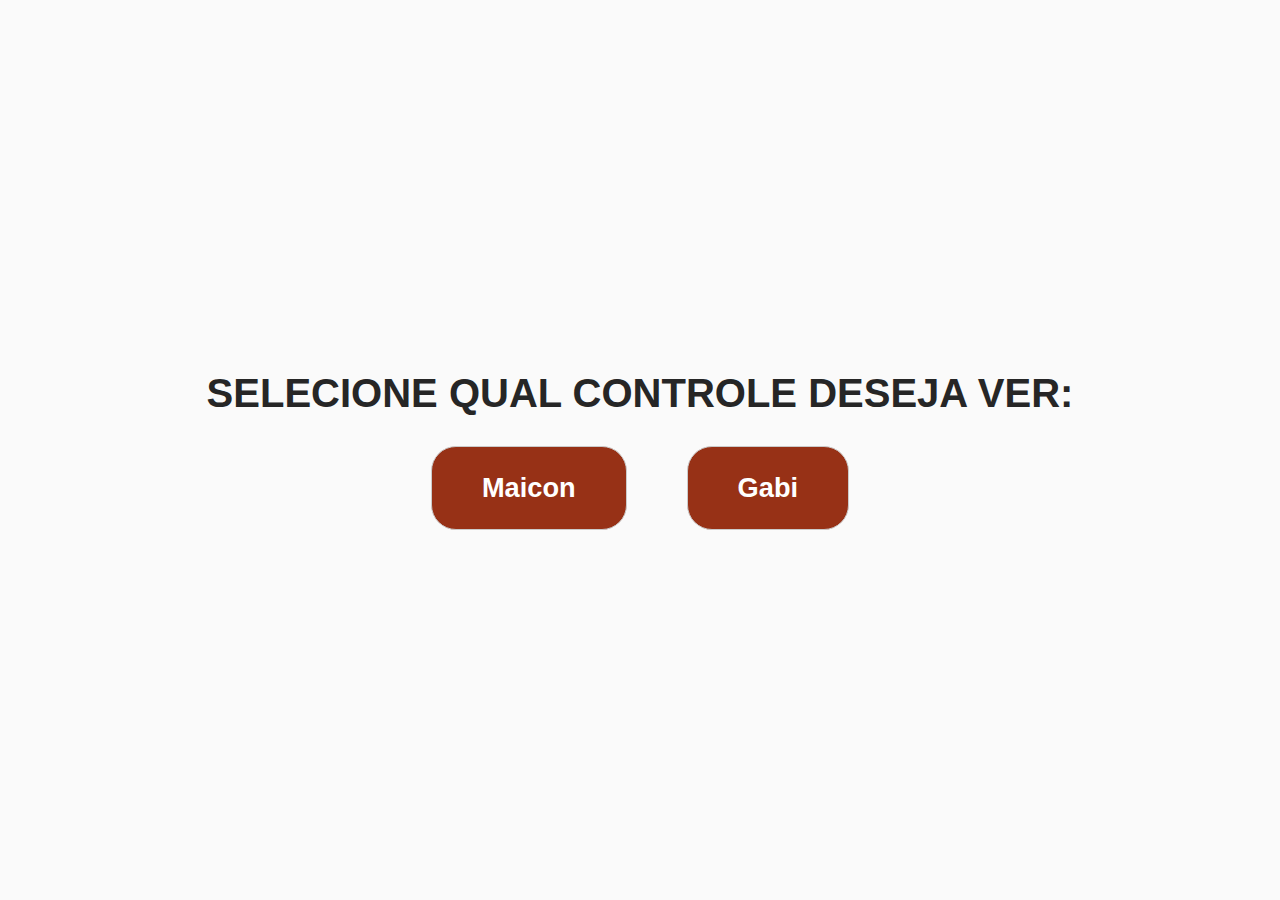
<file: pages/escolha-controle.html>
<!DOCTYPE html>
<html lang="pt-br">

<head>
  <meta charset="UTF-8">
  <meta http-equiv="X-UA-Compatible" content="IE=edge">
  <meta name="viewport" content="width=device-width, initial-scale=1.0">
  <link rel="stylesheet" href="/css/style-escolha.css">
  <title>Controle de despesas</title>
</head>

<body>
  <div class="index-div">
    <h1 class="title-selecione">Selecione qual controle deseja ver:</h1>
    <div class="controle-despesas-card">
      <a class="botao-selecionar-despesas" href="/pages/maicon-controle.html">
        Maicon
      </a>
      <a class="botao-selecionar-despesas" href="/pages/gabi-controle.html">
        Gabi
      </a>
    </div>
  </div>
</body>

</html>
</file>
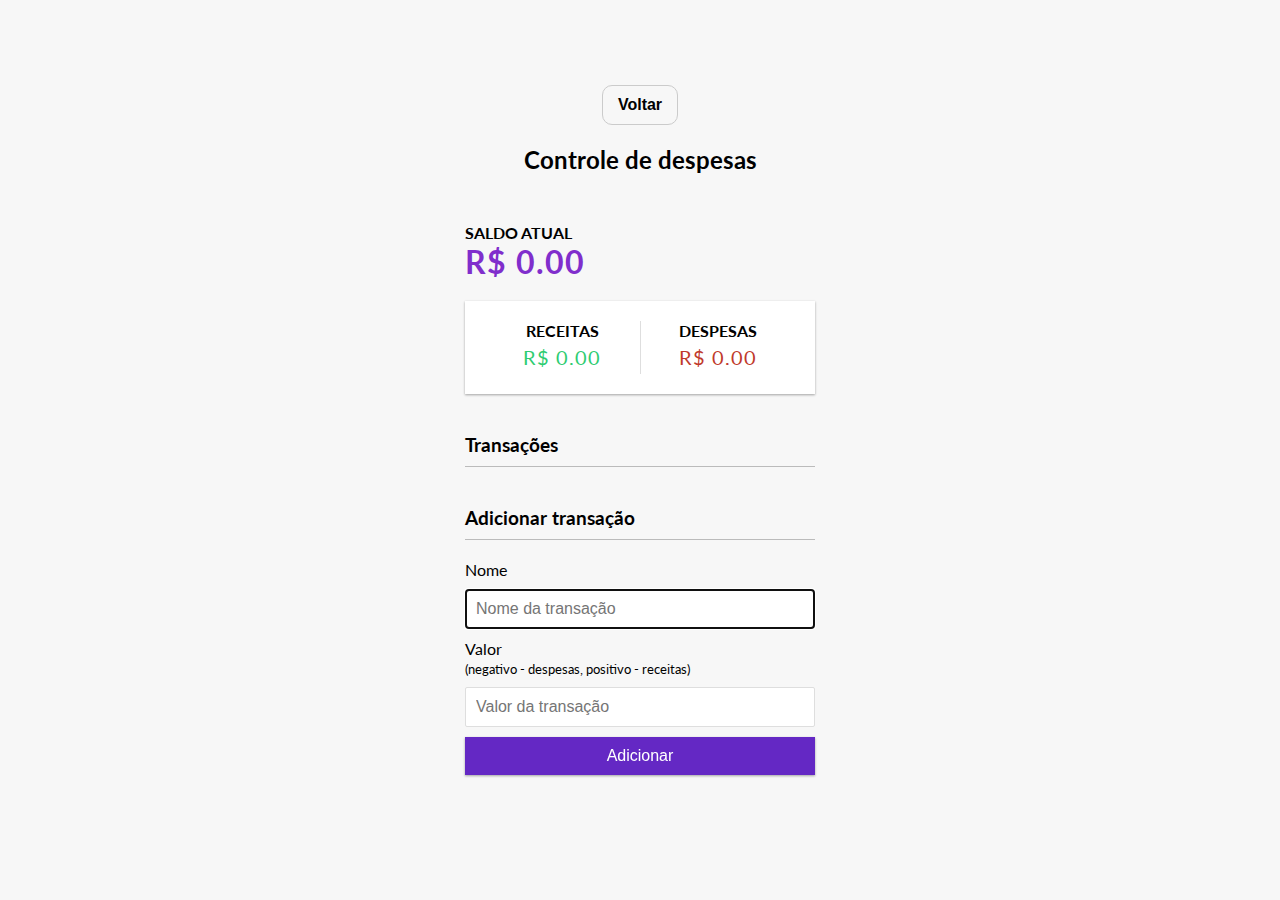
<file: pages/gabi-controle.html>
<!DOCTYPE html>
<html lang="pt-br">

<head>
  <meta charset="UTF-8" />
  <meta name="viewport" content="width=device-width, initial-scale=1.0" />
  <link rel="stylesheet" href="/css/style.css" />
  <title>Controle de despesas</title>
</head>

<body>
  <a class="botao-voltar" href="/pages/escolha-controle.html">Voltar</a>
  <h2>Controle de despesas</h2>

  <div class="container">
    <h4>Saldo atual</h4>

    <h1 id="balance" class="balance">R$ 0.00</h1>

    <div class="inc-exp-container">
      <div>
        <h4>Receitas</h4>
        <p id="money-plus" class="money plus">+ R$0.00</p>
      </div>

      <div>
        <h4>Despesas</h4>
        <p id="money-minus" class="money minus">- R$0.00</p>
      </div>
    </div>

    <h3>Transações</h3>

    <ul id="transactions" class="transactions"></ul>

    <h3>Adicionar transação</h3>

    <form id="form">
      <div class="form-control">
        <label for="text">Nome</label>
        <input autofocus type="text" id="text" placeholder="Nome da transação" />
      </div>

      <div class="form-control">
        <label for="amount">Valor <br />
          <small>(negativo - despesas, positivo - receitas)</small>
        </label>
        <input type="number" id="amount" placeholder="Valor da transação" />
      </div>

      <button class="btn">Adicionar</button>
    </form>
  </div>

  <script src="/js/script.js"></script>
</body>

</html>
</file>
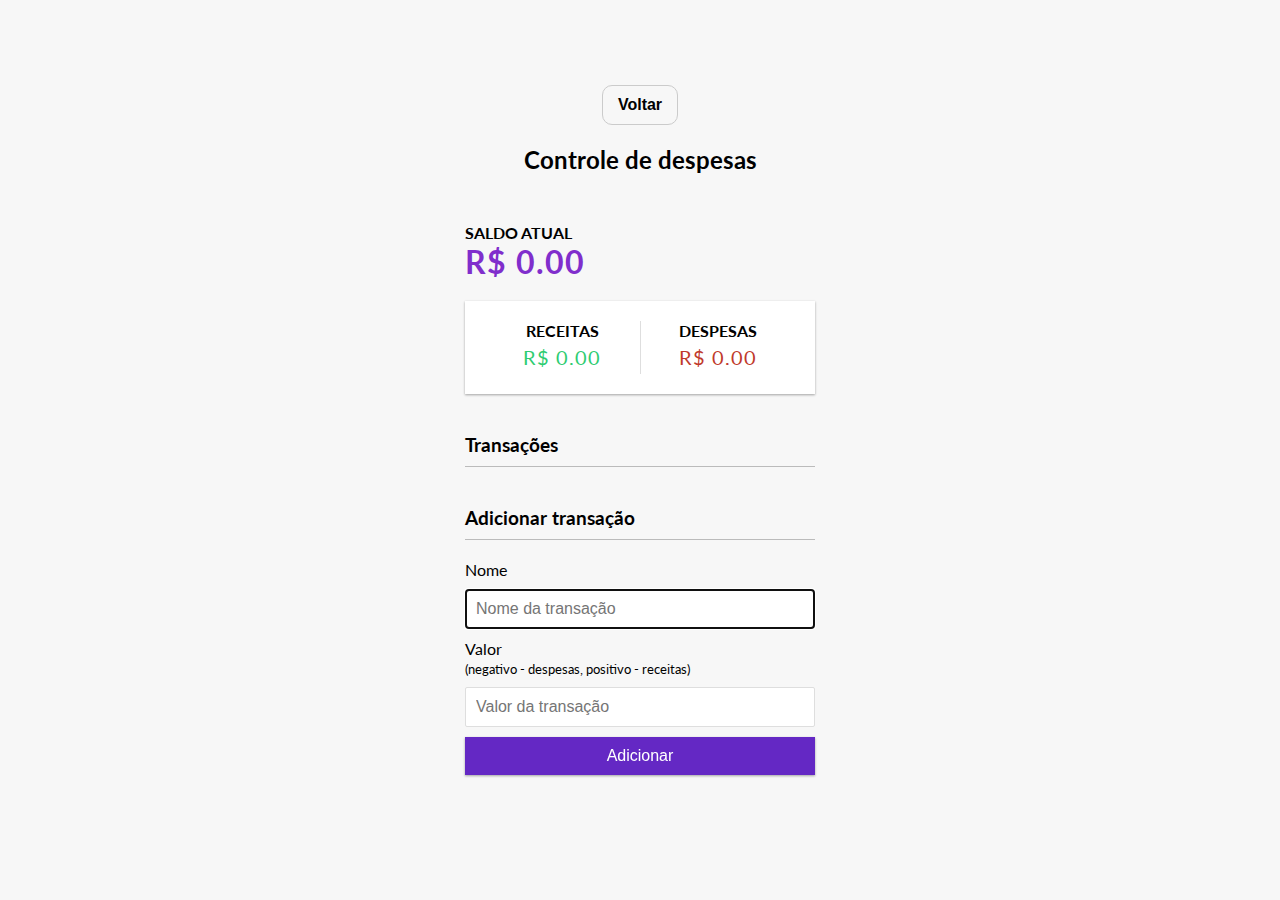
<file: pages/gaby-controle.html>
<!DOCTYPE html>
<html lang="pt-br">

<head>
  <meta charset="UTF-8" />
  <meta name="viewport" content="width=device-width, initial-scale=1.0" />
  <link rel="stylesheet" href="/css/style.css" />
  <title>Controle de despesas</title>
</head>

<body>
  <a class="botao-voltar" href="/index.html">Voltar</a>
  <h2>Controle de despesas</h2>

  <div class="container">
    <h4>Saldo atual</h4>

    <h1 id="balance" class="balance">R$ 0.00</h1>

    <div class="inc-exp-container">
      <div>
        <h4>Receitas</h4>
        <p id="money-plus" class="money plus">+ R$0.00</p>
      </div>

      <div>
        <h4>Despesas</h4>
        <p id="money-minus" class="money minus">- R$0.00</p>
      </div>
    </div>

    <h3>Transações</h3>

    <ul id="transactions" class="transactions"></ul>

    <h3>Adicionar transação</h3>

    <form id="form">
      <div class="form-control">
        <label for="text">Nome</label>
        <input autofocus type="text" id="text" placeholder="Nome da transação" />
      </div>

      <div class="form-control">
        <label for="amount">Valor <br />
          <small>(negativo - despesas, positivo - receitas)</small>
        </label>
        <input type="number" id="amount" placeholder="Valor da transação" />
      </div>

      <button class="btn">Adicionar</button>
    </form>
  </div>

  <script src="/js/script.js"></script>
</body>

</html>
</file>
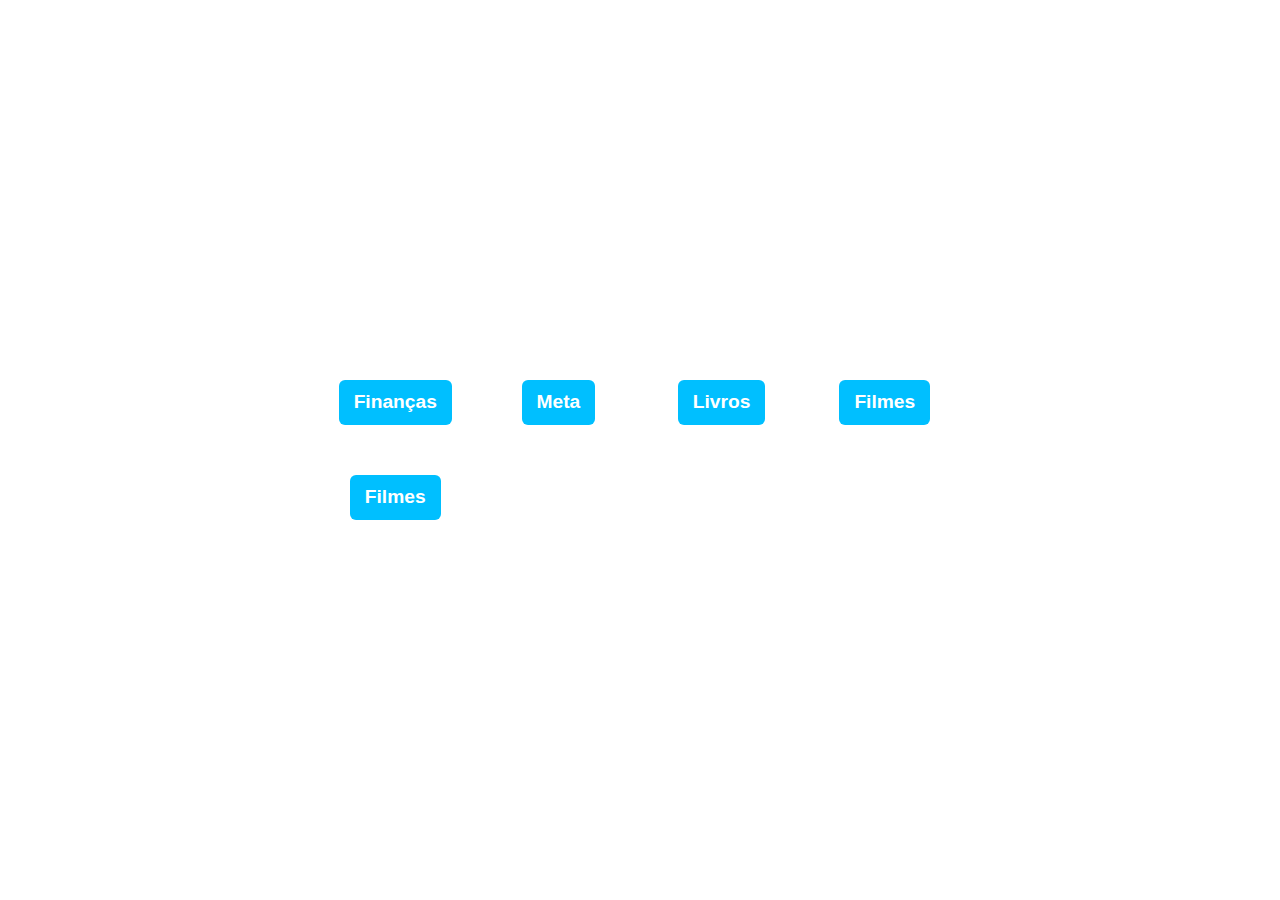
<file: public/pages/modulos.html>
<!DOCTYPE html>
<html>

<head>
  <title>Modulos</title>
  <link rel="stylesheet" href="https://stackpath.bootstrapcdn.com/bootstrap/4.3.1/css/bootstrap.min.css">
  <link rel="stylesheet" href="../css/style-modulo.css">
</head>

<body>
  <div class="grupo-modulos">
    <div class="modulo">
      <a class="botao-modulo" href="./controle-despesas.html">Finanças</a>
    </div>
    <div class="modulo">
      <a class="botao-modulo" href="#">Meta</a>
    </div>
    <div class="modulo">
      <a class="botao-modulo" href="#">Livros</a>
    </div>
    <div class="modulo">
      <a class="botao-modulo" href="#">Filmes</a>
    </div>
    <div class="modulo">
      <a class="botao-modulo" href="#">Filmes</a>
    </div>
  </div>
  <script src="https://code.jquery.com/jquery-3.3.1.slim.min.js"></script>
  <script src="https://cdnjs.cloudflare.com/ajax/libs/popper.js/1.14.7/umd/popper.min.js"></script>
  <script src="https://stackpath.bootstrapcdn.com/bootstrap/4.3.1/js/bootstrap.min.js"></script>
</body>

</html>
</file>
<file: css/style-escolha.css>
body {
  margin: 0px;
  background: #fafafa;
}

.index-div {
  width: 100vw;
  height: 100vh;
  display: flex;
  flex-direction: column;
  justify-content: center;
  align-items: center;
}

.title-selecione {
  font-size: 2.5rem;
  text-transform: uppercase;
  text-align: center;
  color: #262626;
  font-family: sans-serif;
  margin: 0px;
}

.controle-despesas-card {
  display: flex;
  gap: 60px;
  justify-content: center;
}

.botao-selecionar-despesas {
  background: #973116;
  padding: 25px 50px;
  border-radius: 25px;
  border: 1px solid #cbcbcb;
  color: #fff;
  text-decoration: none;
  font-family: sans-serif;
  font-weight: bold;
  font-size: 1.7rem;
  margin-top: 30px;
  transition: 0.4s;
}

.botao-selecionar-despesas:hover {
  background-color: #79260f;
  padding: 28px 53px;
  font-size: 1.8rem;
}
</file>
<file: css/style.css>
@import url("https://fonts.googleapis.com/css?family=Lato&display=swap");

:root {
  --box-shadow: 0 1px 3px rgba(0, 0, 0, 0.12), 0 1px 2px rgba(0, 0, 0, 0.24);
}

* {
  box-sizing: border-box;
}

body {
  background-color: #f7f7f7;
  display: flex;
  flex-direction: column;
  align-items: center;
  justify-content: center;
  min-height: 100vh;
  margin: 0;
  font-family: "Lato", sans-serif;
}

.botao-voltar {
  background: #f7f7f7;
  padding: 10px 15px;
  border-radius: 10px;
  border: 1px solid #cbcbcb;
  color: #000;
  text-decoration: none;
  font-family: sans-serif;
  font-weight: bold;
  font-size: 1rem;
  margin-top: 20px;
  transition: 0.4s;
}

.botao-voltar:hover {
  background-color: #dddddd;
  padding: 12px 17px;
  font-size: 1.1rem;
}

.container {
  margin: 30px auto;
  width: 350px;
}

h1 {
  letter-spacing: 1px;
  margin: 0;
  color: #802ecc;
}

h3 {
  border-bottom: 1px solid #bbb;
  padding-bottom: 10px;
  margin: 40px 0 10px;
}

h4 {
  margin: 0;
  text-transform: uppercase;
}

.inc-exp-container {
  background-color: #fff;
  box-shadow: var(--box-shadow);
  padding: 20px;
  display: flex;
  justify-content: space-between;
  margin: 20px 0;
}

.inc-exp-container > div {
  flex: 1;
  text-align: center;
}

.inc-exp-container > div:first-of-type {
  border-right: 1px solid #dedede;
}

.money {
  font-size: 20px;
  letter-spacing: 1px;
  margin: 5px 0;
}

.money.plus {
  color: #2ecc71;
}

.money.minus {
  color: #c0392b;
}

label {
  display: inline-block;
  margin: 10px 0;
}

input[type="text"],
input[type="number"] {
  border: 1px solid #dedede;
  border-radius: 2px;
  display: block;
  font-size: 16px;
  padding: 10px;
  width: 100%;
}

.btn {
  cursor: pointer;
  background-color: #6428c4;
  box-shadow: var(--box-shadow);
  color: #fff;
  border: 0;
  display: block;
  font-size: 16px;
  margin: 10px 0 30px;
  padding: 10px;
  width: 100%;
}

.btn:focus,
.delete-btn:focus {
  outline: 0;
}

.transactions {
  list-style-type: none;
  padding: 0;
  margin-bottom: 40px;
}

.transactions li {
  background-color: #fff;
  box-shadow: var(--box-shadow);
  color: #333;
  display: flex;
  justify-content: space-between;
  position: relative;
  padding: 10px;
  margin: 10px 0;
}

.transactions li.plus {
  border-right: 5px solid #2ecc71;
}

.transactions li.minus {
  border-right: 5px solid #c0392b;
}

.delete-btn {
  cursor: pointer;
  background-color: #e74c3c;
  border: 0;
  color: #fff;
  font-size: 20px;
  line-height: 20px;
  padding: 2px 5px;
  position: absolute;
  top: 50%;
  left: 0;
  transform: translate(-100%, -50%);
  opacity: 0;
  transition: opacity 0.3s ease;
}

.transactions li:hover .delete-btn {
  opacity: 1;
}
</file>
<file: public/css/style-modulo.css>
html,
body {
  height: 100%;
  margin: 0;
  display: flex;
  justify-content: center;
  align-items: center;
}

.grupo-modulos {
  display: grid;
  grid-template-columns: repeat(4, 1fr);
  justify-items: center;
  gap: 50px;
}

.modulo {
  background: deepskyblue;
  padding: 8px 15px;
  border-radius: 6px;
}

.botao-modulo {
  color: #fff;
  font-size: 1.2rem;
  font-weight: 600;
}
</file>
